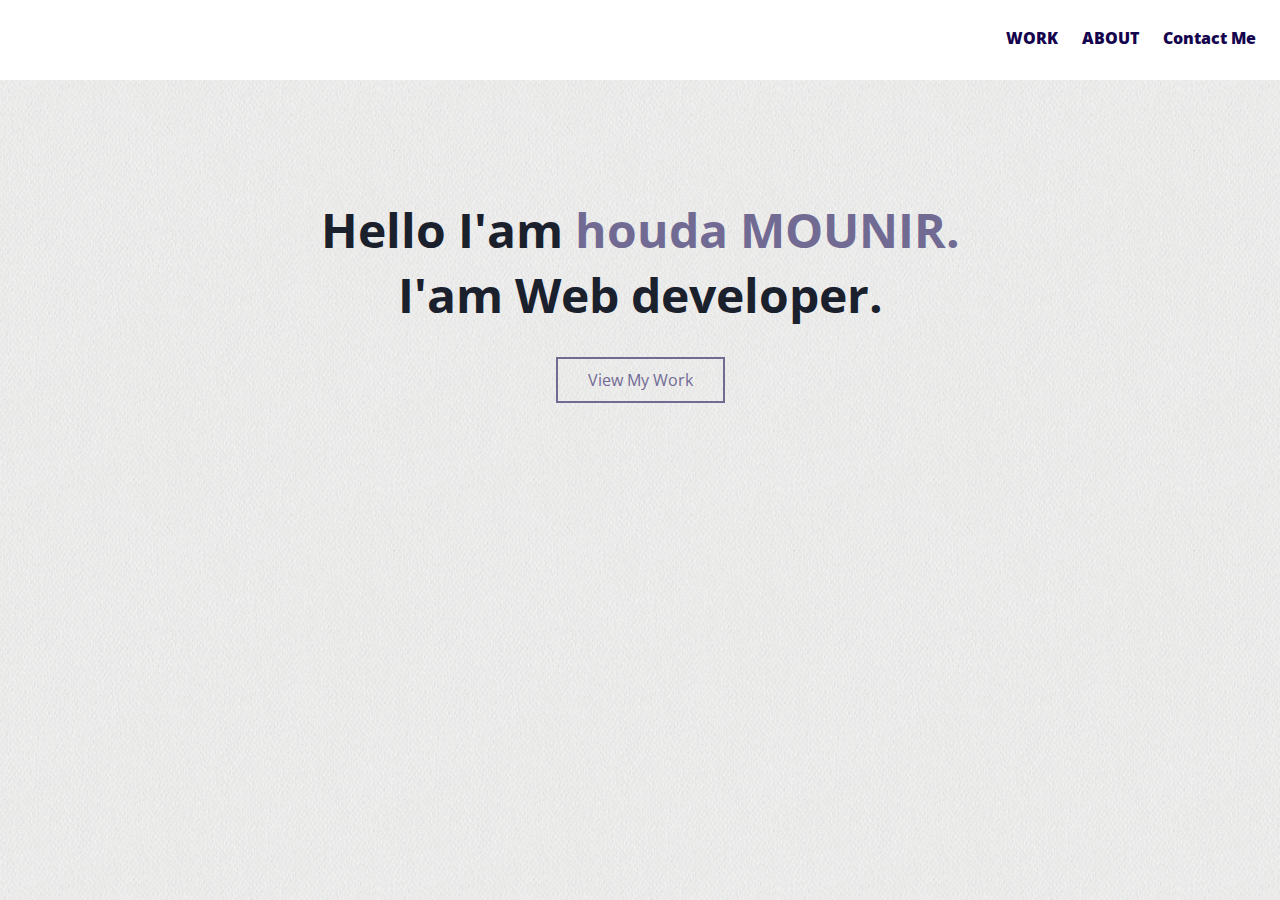
<file: index.html>
<!DOCTYPE html>
<html lang="en">

<head>
    <meta charset="UTF-8" />
    <meta http-equiv="X-UA-Compatible" content="IE=edge" />
    <meta name="viewport" content="width=device-width, initial-scale=1.0" />
    <link rel="stylesheet" href="style.css" />
    <link href="https://cdn.lineicons.com/3.0/lineicons.css" rel="stylesheet" />
    <title>Portfolio Website</title>
</head>

<body>
    <!-- Navbar  -->
    <div class="myNavbar">
            <ul>
                <li><a href="work.html">WORK</a></li>
                <li><a href="about.html">ABOUT</a></li>
                <li><a href="contact.html">Contact Me</a></li>
            </ul>
        </div>
    <!-- Hero section -->
    <section id="hero">
        <div class="herocontainer">
            <div>
                <h1>Hello I'am <span>houda MOUNIR.</span></h1>
                <h1>I'am Web developer.</h1>
                <a type="button" onclick="location.href='work.html'" class="cta">View my Work <i
                        class="lni lni-arrow-right"></i></a>
            </div>
        </div>
    </section>
    <!-- End hero section -->
</body>

</html>
</file>
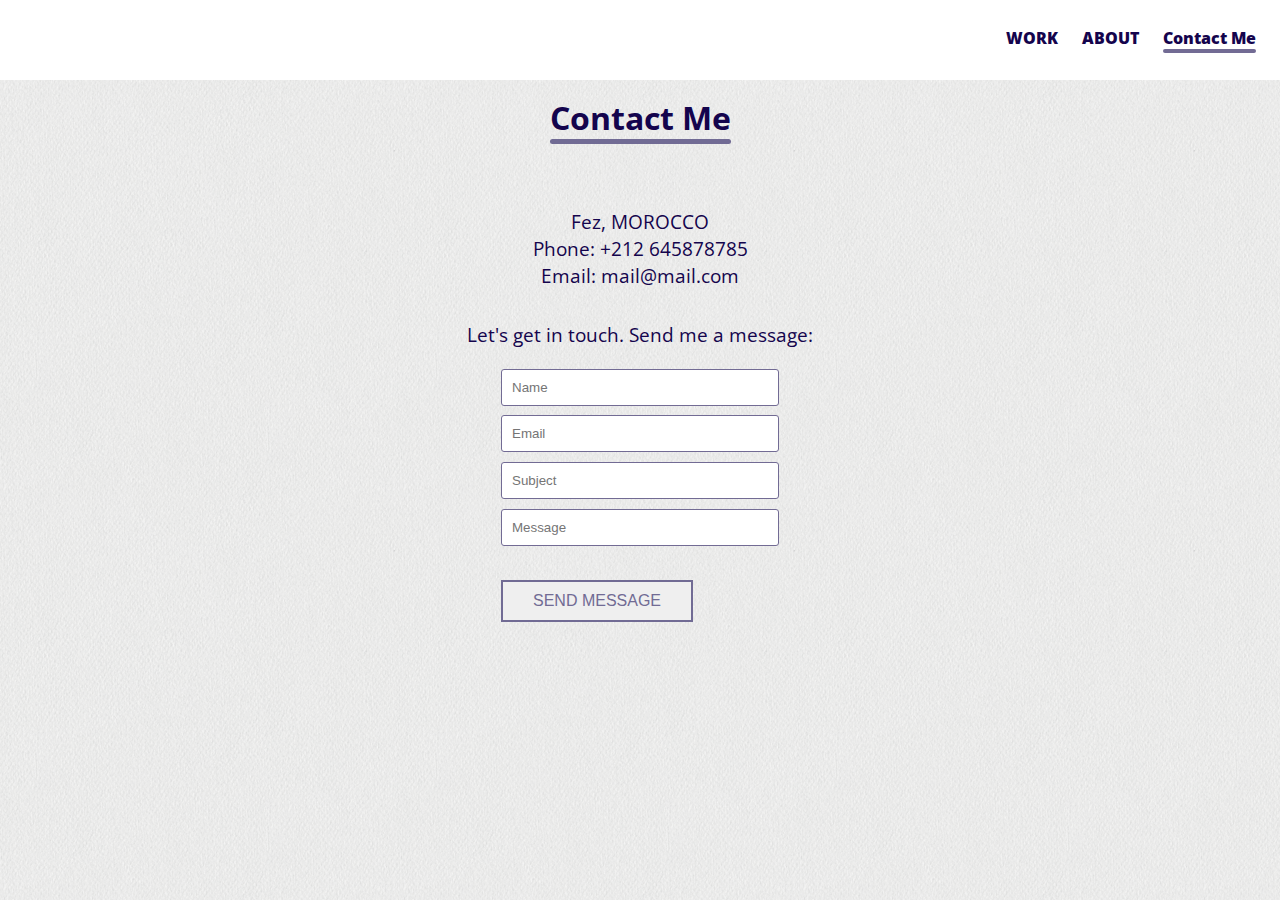
<file: contact.html>
<!DOCTYPE html>
<html lang="en">

<head>
  <meta charset="UTF-8">
  <meta http-equiv="X-UA-Compatible" content="IE=edge">
  <meta name="viewport" content="width=device-width, initial-scale=1.0">
  <link rel="stylesheet" href="style.css">
  <link href="https://cdn.lineicons.com/3.0/lineicons.css" rel="stylesheet">
  <title>Portfolio Website</title>
</head>

<body>
  <!-- Navbar  -->
  <div class="myNavbar">
      <ul>
        <li><a href="work.html">WORK</a></li>
        <li><a href="about.html">ABOUT</a></li>
        <li><a class="active" href="contact.html">Contact Me</a></li>
      </ul>
    </div>
  <div class="empty-space"></div>

  <div class="container">
    <div class="title">
      <h1>Contact Me</h1>
    </div>

    <div class="contact-section">
      <div class="contact-details">
        <p><i class="fas fa-map-marker fa-fw text-white xxlarge margin-right"></i> Fez, MOROCCO</p>
        <p><i class="fas fa-phone fa-fw text-white xxlarge margin-right"></i> Phone: +212 645878785</p>
        <p><i class="fas fa-envelope fa-fw text-white xxlarge margin-right"> </i> Email: mail@mail.com</p>
      </div>

    
      <p>Let's get in touch. Send me a message:</p>
      <form target="_blank">
        <p><input type="text" placeholder="Name" required name="Name"></p>
        <p><input type="text" placeholder="Email" required name="Email"></p>
        <p><input type="text" placeholder="Subject" required name="Subject"></p>
        <p><input type="text" placeholder="Message" required name="Message"></p>
   
          <button class="cta" type="submit">
            <i class="fa fa-paper-plane"></i> SEND MESSAGE
          </button>
      </form>
      
    </div>
  </div>

</body>

</html>
</file>
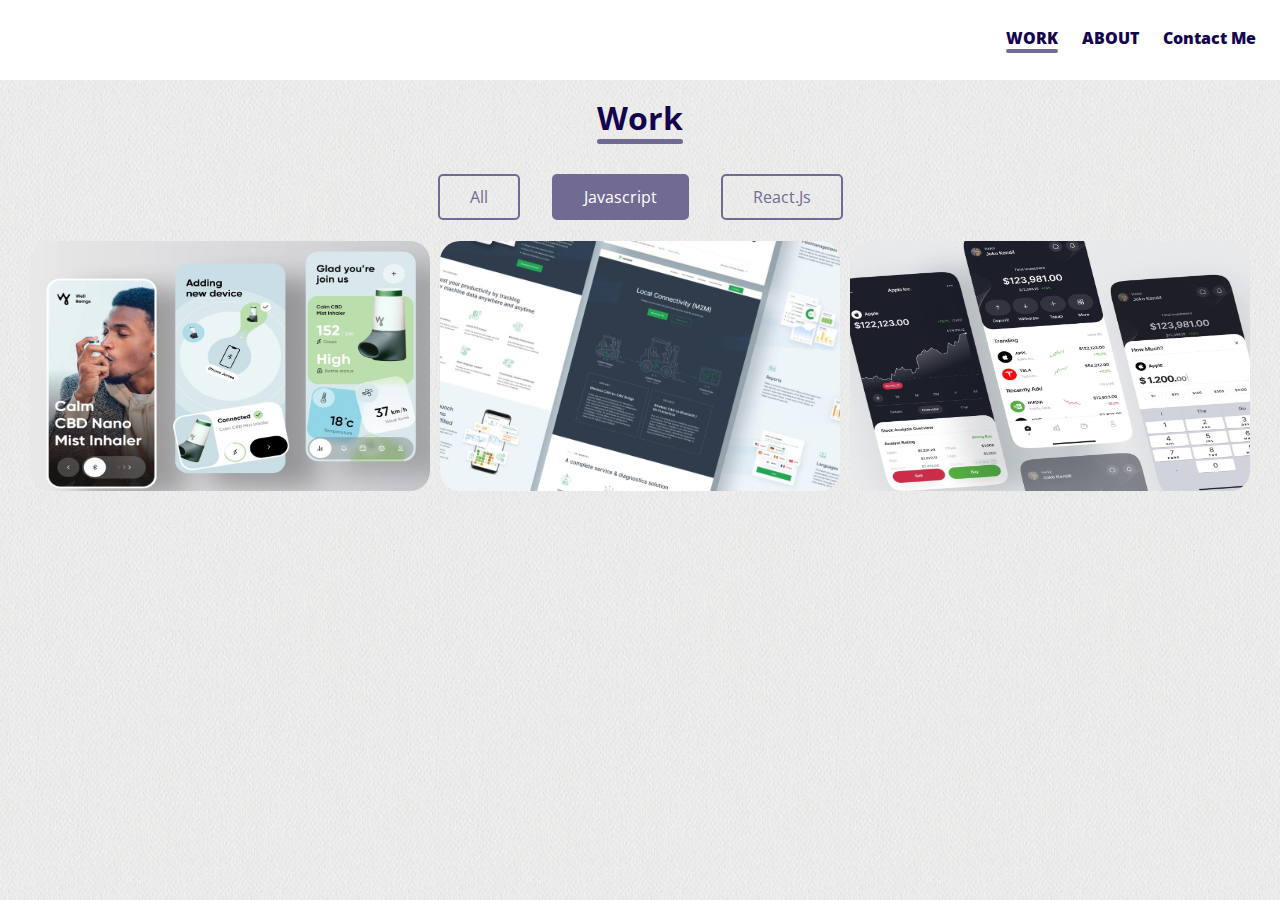
<file: java.html>
<!DOCTYPE html>
<html lang="en">

<head>
  <meta charset="UTF-8" />
  <meta http-equiv="X-UA-Compatible" content="IE=edge" />
  <meta name="viewport" content="width=device-width, initial-scale=1.0" />
  <link rel="stylesheet" href="style.css" />
  <link href="https://cdn.lineicons.com/3.0/lineicons.css" rel="stylesheet" />
  <title>Portfolio Website</title>
</head>

<body>
  <!-- Navbar  -->
  <div class="myNavbar">
    <ul>
      <li><a class="active" href="work.html">WORK</a></li>
      <li><a href="about.html">ABOUT</a></li>
      <li><a href="contact.html">Contact Me</a></li>
    </ul>
  </div>
  <div class="empty-space"></div>

  <div class="container">
    <div class="title">
      <h1>Work</h1>
      <span></span>
    </div>
    <div class="Work-menu">
      <ul>
        <li><a href="work.html" type="button" class="cta">All</a></li>
        <li><a href="java.html" type="button" class="cta active-menu-item">Javascript</a></li>
        <li><a href="react.html" type="button" class="cta">React.js</a></li>
      </ul>
    </div>

    <!--End Work section -->

    <div class="row">
      <div class="column">
        <img src="images/project_image1.jpg" />
      </div>
      <div class="column">
        <img src="images/project_image2.jpg" />
      </div>
      <div class="column">
        <img src="images/project_image3.jpg" />
      </div>
    </div>
  </div>
</body>

</html>
</file>
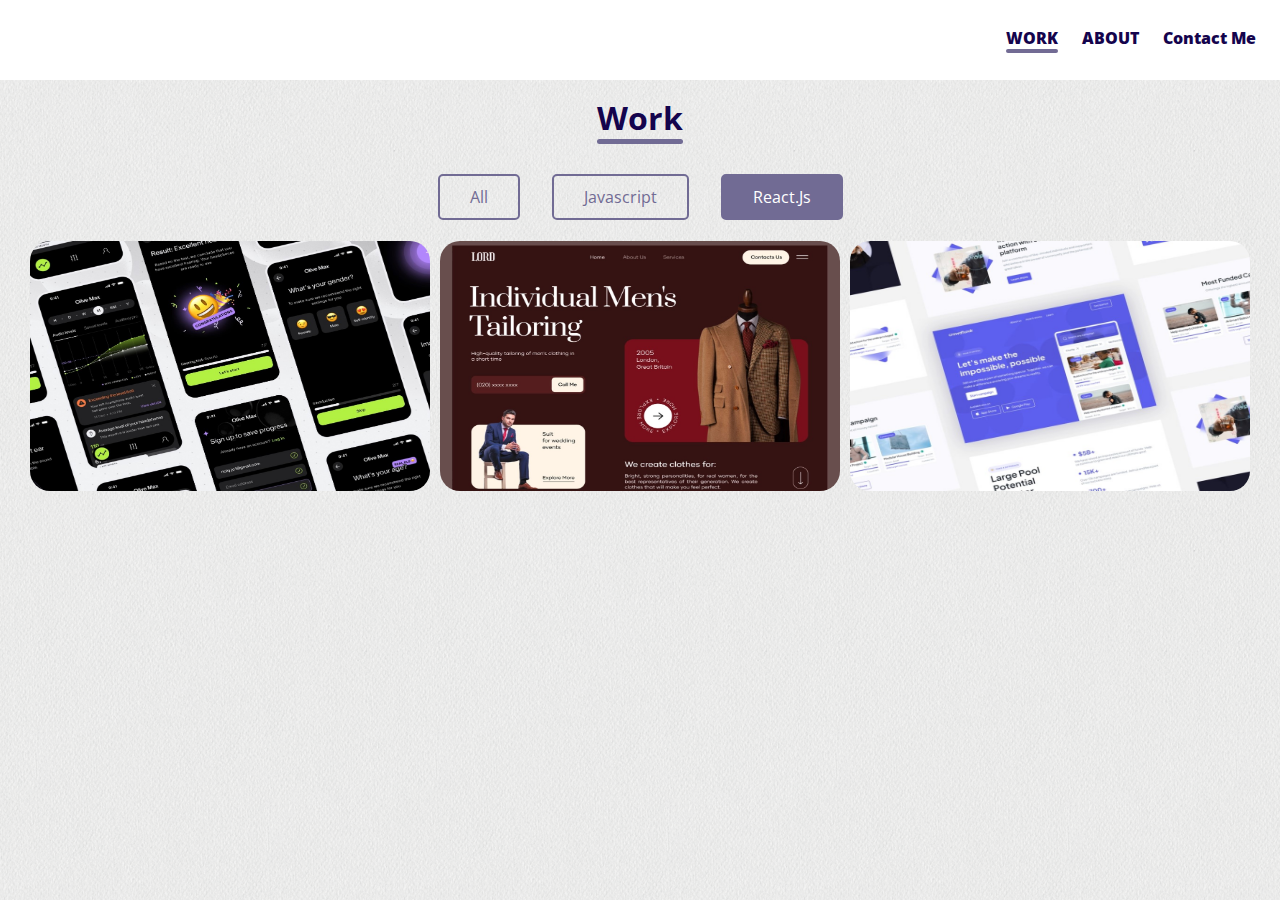
<file: react.html>
<!DOCTYPE html>
<html lang="en">

<head>
    <meta charset="UTF-8">
    <meta http-equiv="X-UA-Compatible" content="IE=edge">
    <meta name="viewport" content="width=device-width, initial-scale=1.0">
    <link rel="stylesheet" href="style.css">
    <link href="https://cdn.lineicons.com/3.0/lineicons.css" rel="stylesheet">
    <title>Portfolio Website</title>
</head>

<body>
    <!-- Navbar  -->
    <div class="myNavbar">
        <ul>
          <li><a class="active" href="work.html">WORK</a></li>
          <li><a href="about.html">ABOUT</a></li>
          <li><a href="contact.html">Contact Me</a></li>
        </ul>
    </div>
    <div class="empty-space"></div>

    <div class="container">
        <div class="title">
            <h1>Work</h1>
            <span></span>
        </div>
        <div class="Work-menu">
            <ul>
                <li><a href="work.html" type="button" class="cta">All</a></li>
                <li><a href="java.html" type="button" class="cta">Javascript</a></li>
                <li><a href="react.html" type="button" class="cta active-menu-item">React.js</a></li>
            </ul>
        </div>

        <!--End Work section -->

        <div class="row">

            <div class="column">
                <img src="images/project_image4.jpg">
            </div>
            <div class="column">
                <img src="images/project_image6.jpg">
            </div>
            <div class="column">
                <img src="images/project_image5.jpg">
            </div>
        </div>
    </div>

</body>

</html>
</file>
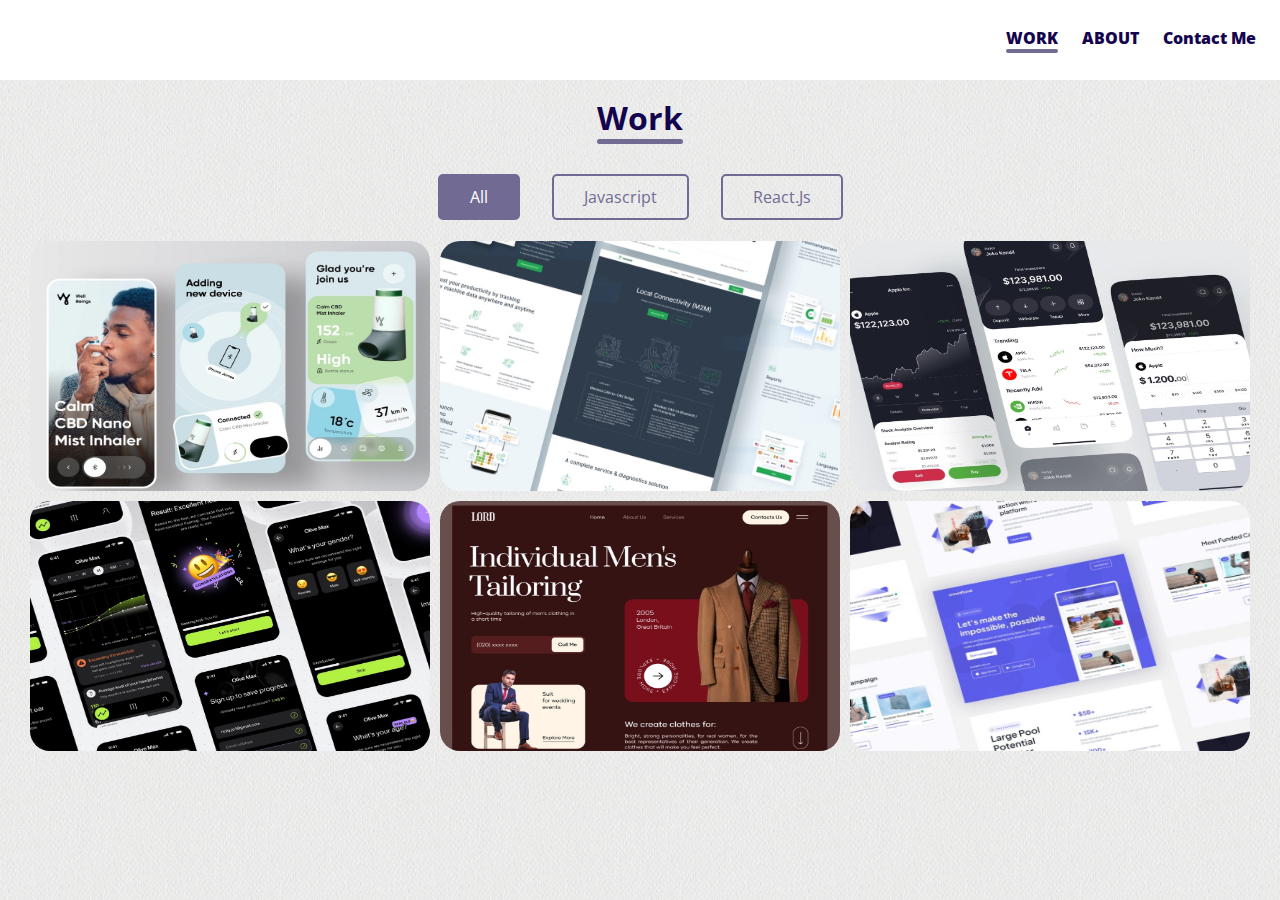
<file: work.html>
<!DOCTYPE html>
<html lang="en">

<head>
  <meta charset="UTF-8">
  <meta http-equiv="X-UA-Compatible" content="IE=edge">
  <meta name="viewport" content="width=device-width, initial-scale=1.0">
  <link rel="stylesheet" href="style.css">
  <link href="https://cdn.lineicons.com/3.0/lineicons.css" rel="stylesheet">
  <title>Portfolio Website</title>
</head>

<body>
  <!-- Navbar  -->
    <div class="myNavbar">
      <ul>
        <li><a class="active" href="work.html">WORK</a></li>
        <li><a href="about.html">ABOUT</a></li>
        <li><a href="contact.html">Contact Me</a></li>
      </ul>
  </div>
  <div class="empty-space"></div>

  <div class="container">
    <div class="title">
      <h1>Work</h1>
    </div>
    <div class="Work-menu">
      <ul>
        <li><a href="work.html" type="button" class="cta active-menu-item">All</a></li>
        <li><a href="java.html" type="button" class="cta">Javascript</a></li>
        <li><a href="react.html" type="button" class="cta">React.js</a></li>
      </ul>
    </div>

    <!--End Work section -->

    <div class="row">
      <div class="column">
        <img src="images/project_image1.jpg">
        <div class="project-details">
          <h2 class="project-name">health care project </h2>
          <div class="category">react native</div>
          <a class="cta" href="#">learn more</a>
        </div>
      </div>
      <div class="column">
        <img src="images/project_image2.jpg">
      </div>
      <div class="column">
        <img src="images/project_image3.jpg">
      </div>
      <div class="column">
        <img src="images/project_image4.jpg">
      </div>
      <div class="column">
        <img src="images/project_image6.jpg">
      </div>
      <div class="column">
        <img src="images/project_image5.jpg">
      </div>
    </div>
  </div>

</body>
</html>
</file>
<file: style.css>
/* working with sans serif font : Open Sans 👌 */
@import url('https://fonts.googleapis.com/css2?family=Open+Sans:wght@300;400;500;600;700;800&display=swap');

* {
    padding: 0;
    margin: 0;
}

:root{
    --primary  : #14044D;
    --secondary : #726B94;
    --dark: #E9E9E8; 
}

html,
body {
    font-family: 'Open Sans','Courier New', Courier, monospace;
    height: 600px;
    background-image: url("./images/background_image.png");
}

a{
    text-decoration: none;
}

.container {
    max-width: 80rem;
    padding-inline: .5rem;
    margin-inline: auto;
}

.myNavbar {
    display: flex;
    justify-content: flex-end;
    align-items: center;
    position: fixed;
    z-index: 200;
    background-color: white;
    width: 100%;
    height: 5rem;
}

.empty-space{
    height: 5rem;
}

.myNavbar ul {
    display: flex;
}

.myNavbar ul li {
    list-style: none;
    margin-right: 1.5rem;
}

.myNavbar ul li a {
    text-decoration: none;
    font-weight: 800;
    color: var(--primary);
    display: inline-block;
}


.myNavbar a::after {
    content: "";
    display: block;
    height: 4px;
    border-radius: 2px;
    width: 0px;
    background-color: var(--secondary);
    transition: width .2s ease-in-out;
}   

.myNavbar .active::after{
    width: 100%; 
}

.myNavbar a:hover::after {
    width: 100%;
}

/* Hero section*/
#hero {
    display: flex;
    flex-direction: column;
    justify-content: center;
    align-items: center;
    height: 600px;
}

.herocontainer {
    display: flex;
    flex-direction: column;
    justify-content: center;
    align-items: center;
    text-align: center;
}

.herocontainer a {
    cursor: pointer;
}

/*End hero section*/
#hero h1 {
    display: block;
    font-size: 3rem;
    color: #1a202c;
}

#hero h1 span {
    color: #716b94;
}

* .cta {
    display: inline-block;
    padding: 10px 30px;
    color: #716b94;
    border: 2px solid #716b94;
    font-size: 1rem;
    text-transform: capitalize;
    margin-top: 30px;
    transition: background-color .3s ease-in;
    cursor: pointer;
}

.cta i {
    transition: all .4s ease;
}

.cta:hover {
    color: white;
    background-color: #716b94;

}

.active-menu-item{
    background-color: #716b94;
    color: white;
}

.cta:hover i {
    transform: rotate(90deg);
}

.Work-menu {
    display: flex;
    width: 100%;
    justify-content: center;
    flex-direction: column;
    align-items: center;
    text-align: center;
    margin-bottom: 1rem;
}

.Work-menu li a {
    border-radius: 5px;
    text-decoration: none;
    margin-inline: 1rem;
}

.Work-menu ul {
    display: flex;
    justify-content: space-around;
    list-style: none;
}


.title {
    color: #14044d;
    display: flex;
    justify-content: center;
    margin-top: 1rem;
}

/* ----underline----- */

.title h1::after {
    content: '';
    border-radius: 5px;
    background-color: #716b94;
    width: 100%;
    height: 5px;
    display: block;
}

/* Three image containers  */
.row {
    display: flex;
    justify-content: center;
    flex-wrap: wrap;
}

.column {
    position: relative;
    border-radius: 20px;
    overflow: hidden;
    margin: 5px;
}

.column img {
    float: left;
    width: 400px;
    height: 250px;
}

.project-details {
    position: absolute;
    bottom:0;
    width: 100%;
    height: 0;
    background-color: white;
    display: flex;
    flex-direction: column;
    justify-content: center;
    align-items: center;
    overflow: hidden;
    transition: height .2s ease-in-out;
}

.column:hover .project-details{
    height: 100%;
}

.project-name{
    color: var(--primary);
    font-weight: 700;
    text-transform: capitalize;
    margin-bottom: .5rem;
}

.category{
    color: var(--secondary);
    font-weight: 500;
    font-size: 1.15rem;
    text-transform: capitalize;
}


/*about section*/
.about {
    color: #000000;
    text-align: center;
}

.about span {
    position: absolute;
    left: 0;
    height: 5px;
    border: #716b94;
    width: 8%;
    bottom: 88%;
    border-radius: 3px;
    background: #716b94;
    margin-left: 46%;
}

.tab {
    display: flex;
    justify-content: center;
    position: relative;
}

.tab ul {
    padding: 14px;
    display: flex;
    justify-content: space-around;
    width: 100%;

}

.tab ul li {
    border: 2px solid #716b94;
    list-style: none;
    display: flex;
    flex-direction: column;
    justify-content: center;
    align-items: center;
    padding: 20px;
    margin: 10px;
    width: 180px;
    text-align: center;
    border-radius: 5px;
}

.tab i {
    font-size: 30px;
}

.img-container div {
    display: flex;
    flex-direction: column;
    justify-content: center;
    height: 100%;
    align-items: center;
    background: url('images/background_image.png');
    opacity: 0;
    transition: all 0.7s ease;
    border-radius: 14px;
}

.img-container:hover div {
    opacity: 1;
}

.description {
    display: flex;
    flex-direction: column;
    justify-content: center;
    align-items: center;
    margin-right: 50px;

}

.description img {
    width: 200px;
    height: 200px;
    border-radius: 10px;
}

.description p {
    text-align: center;
    width: 250px;
    font-size: 15px;
}

.description-container {
    display: flex;
    align-items: center;
    justify-content: center;
    margin: 0 auto;
    position: relative;
}

.description h1 {
    font-size: 20px;
    margin: 15px 0px;
}

.containerr {
    position: relative;
    border-width: 10px;
    background: #c6c5d4;
    border-radius: 10px;
    height: 30px;
    width: 500px;
    display: flex;
    justify-content: flex-start;
    align-items: center;
    top: 20px;
    margin: 10px;
}

.wide {
    color: white;
    border-width: 10px;
    background: #716b94;
    border-radius: 10px;
    width: var(--perc);
    padding: .2rem;
    padding-left: 1rem;
}

#prc {
    position: relative;
    left: 470px;
    top: -15px;
}

/* social media icons styling */

/* footer styling */
#footer {
    display: flex;
    justify-content: center;
    margin: 16px;
    color: #808080;
}

.contact-section {
    display: flex;
    justify-content: center;
    align-items: center;
    color: var(--primary);
    font-size: 1.2rem;
    flex-direction: column;
    margin: 2rem 0;
}

.contact-details{
    margin: 2rem 0;
    text-align: center;
}

form {
    margin: 1rem 0;
}

input {
    padding: 10px;
    border: 1px solid var(--secondary);
    border-radius: 3px;
    margin: .3rem 0;
    width: 16rem;
}

.icon{
    color : white;
    background-color: var(--secondary);
    padding: 10px 12px;
    margin-inline: 1rem;
    border-radius: 4px;
}
</file>
